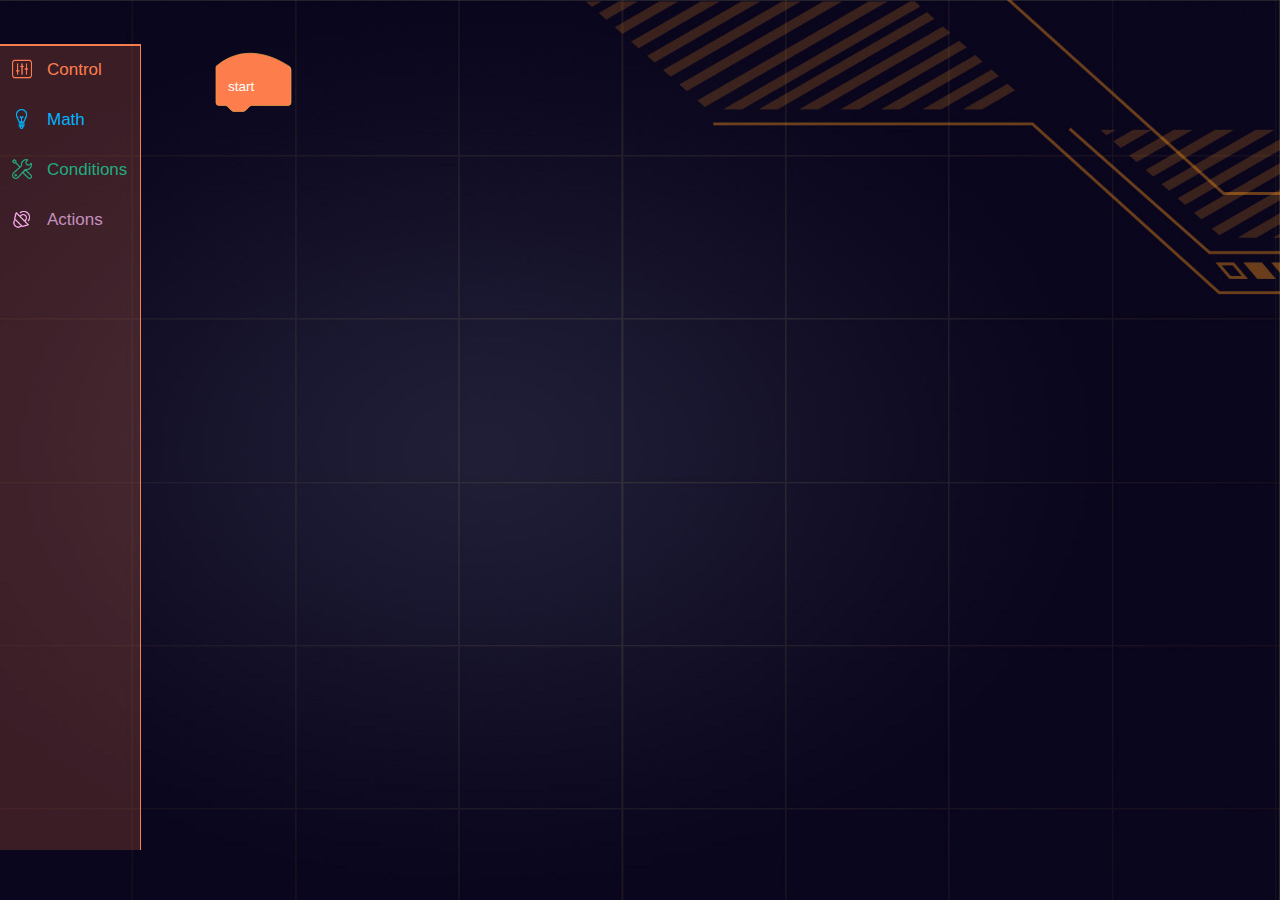
<file: index.html>
<!DOCTYPE html>
<html>
  <head>
	<meta charset="utf-8">
 	<meta name="viewport" content="width=device-width, initial-scale=1.0, maximum-scale=1.0, user-scalable=no" />
	<meta name="apple-mobile-web-app-capable" content="yes" />
	<meta name="screen-orientation" content="portrait">
	<meta name="x5-orientation" content="portrait">
	<meta name="keywords" content="可视化编程,blockly,mu,mu robots,SpaceBot,morpx,杭州摩图科技有限公司,mu blockly,mu可视化编程">
	<meta name="description" content="Morpx is a technology startup originated in Silicon Valley and grown up in Hangzhou. Our mission is to give vision, the primary sense of human, to any ordinary object through hardware and software innovations.">
  	<title>mu可视化编程，mu blockly-可视化编程,blockly,mu,mu robots,SpaceBot,morpx,杭州摩图科技有限公司,mu blockly,mu可视化编程</title>
	<link rel="stylesheet" href="css/style.css" />
	<link rel="stylesheet" href="css/swiper.min.css">
	<script type="text/javascript" src="js/jquery.min.js"></script>
	<script src="js/swiper.min.js"></script>
	<script src="js/develop.js"></script>
	<script src="js/mu.js"></script>
	<script src="js/create.js"></script>
	<script src="js/hadware.js"></script>
	<script src="js/android.js"></script>
	<script src="js/ios.js"></script>

  </head>
<style>
/**
 * app2.1
 */
.blocklyFlyout {
/* 	border-right: solid 3px #fd7e4c;
	border-top: solid 1px #f67e4c; */
}
.blocklyToolboxDiv {
	background: rgba(253,126,76,0.2);
	border-right: solid 1px #fd7e4c;
	border-top: solid 2px #f67e4c;
}
.scratchCategoryMenu{
	background: none;
}
.scratchCategoryMenuItem{
	background: rgba(253,126,76,0);
	border-bottom: none;
}
.scratchCategoryMenuItem.categorySelected{
	background: rgba(253,126,76,0.2);
}


/**
 * app2.1end
 */
input.blocklyHtmlInput{
	position: absolute;
	top: 0;
	left: 0;
}
.blocklyDropDownDiv {
  /*   padding-right: 10px; */
    max-width: 200px;
}
.blocklyDropDownDiv .goog-menuitem {
    padding: 3px 12px;
    white-space: nowrap;
    float: left;
    height: 25px;
    box-sizing: border-box;
    border: solid 1px #dcdcdc;
    margin: 2px 6px;
    text-align: center;
}

#blocklyDiv {
    top: 44px;
    bottom: 50px;
    position: relative;
}
</style>
<body class="web-admin">
<div class="deletetips"><img class="delete1"  src="images/delete.png"/> <img class="delete2"  src="images/delete2.png"/></div>
<div id="collaborators"></div>
<div id="blocklyDiv"></div>    
<div id="javascript">
	<img id="jspackup" src="images/close.png" alt="close" onclick='jsmove()'/>
	<p class="jstext"></p>
</div>  
<!-- <span class="button javascript" onclick="jsshow(Blockly.Xml.workspaceToDom(workspace))">
		<img src="images/js.png" alt="" />
</span>  -->
<!-- Sidebar -->
<div class="hide">
    	    <h1>Vertical Blocks</h1>
	    <h1 style="color:red">Warning: Work in Progress</h1>
	    <p>
	      <a href="javascript:void(workspace.setVisible(true))">Show</a>
	      - <a href="javascript:void(workspace.setVisible(false))">Hide</a>
	    </p>
	    <form id="options" style="display: none;">
	        <select name="dir" onchange="document.forms.options.submit()">
	          <option value="ltr">LTR</option>
	          <option value="rtl">RTL</option>
	        </select>
	        <select name="toolbox" onchange="document.forms.options.submit()">
	          <option value="categories">Categories</option>
	          <option value="simple">Simple</option>
	        </select>
	        <select name="side" onchange="document.forms.options.submit()">
	          <option value="start">Start</option>
	          <option value="end">End</option>
	          <option value="top">Top</option>
	          <option value="bottom">Bottom</option>
	        </select>
	     </form>
	
	    <p>
	      <input type="button" value="Export to XML" onclick="toXml()">
	      &nbsp;
	      <input type="button" value="Import from XML" onclick="fromXml()" id="import">
	      <br>
	      <input type="button" value="To JavaScript" onclick="toCode('JavaScript')">
	      <br>
	      <textarea id="importExport" style="width: 26%; height: 12em"
	        onchange="taChange();" onkeyup="taChange()"></textarea>
	    </p>
	
	    <hr>
	
	    <p>
	      Log events: &nbsp;
	      <input type="checkbox" onclick="logEvents(this.checked)" id="logCheck">
	    </p>
	
	    <p>
	      Stress test: &nbsp;
	      <input type="button" value="Sprinkles!" onclick="sprinkles(100)">
	      <input type="button" value="Spaghetti!" onclick="spaghetti(3)">
	      <input type="button" value="Fake some drags!" onclick="fakeManyDrags()">
	    </p>
	
	    <p>
	      Glows: &nbsp;
	      <input type="button" value="Glow last clicked block" onclick="glowBlock()" />
	      <input type="button" value="Unglow last clicked block" onclick="unglowBlock()" />
	      <input type="button" value="Stack glow last clicked block" onclick="glowStack()" />
	      <input type="button" value="Stack unglow last clicked block" onclick="unglowStack()" />
	    </p>
	
	    <p>
	      Log flyout events: &nbsp;
	      <input type="checkbox" onclick="logFlyoutEvents(this.checked)" id="logFlyoutCheck">
	    </p>
	
	    <p>
	      Enable sounds (after refresh): &nbsp;
	      <input type="checkbox" onclick="setSoundsEnabled(this.checked)" id="soundsEnabled">
	    </p>
	
	    <p>
	      <input type="button" value="Undo" onclick="workspace.undo()" />
	      <input type="button" value="Redo" onclick="workspace.undo(true)" />
	    </p>
	
	    <p>
	      Report:
	      <input id="reportValue" type="text" value="123" />
	      <input type="button" value="Report last clicked block" onclick="reportDemo()" />
	    </p>
</div>

<div class="dwt"></div>
<div contenteditable="true" id="result"></div>


<script>
	function setcolor(){
		$('.blocklyWidgetDiv .goog-menuitem ').each(function(){
			$(this).find('.goog-menuitem-checkbox').css('background-color',$(this).children('.goog-menuitem-content').text());
		});
		var x= $(window).width()-60;
		if(!$('#blocklyDiv').hasClass('simple')){   //simple 教育模块
		          var y= $(window).height()-80;
		}
		else{
		        	var y= $(window).height()-130;
		}
		  
	    $('.blocklyTrash').attr('transform','translate('+x+','+y+')');
	    $('.blocklyTrash').css({"opacity":"0.6","display":"none"})
	}
	function setlangs(){
		$('.blocklyTreeRow').eq(1).css({"border-bottom":"solid 1px #dcdcdc","color":"#8a8a8a"});
		$('.blocklyTreeRow').eq(2).css({"border-bottom-color":"#FD7E4C","color":"#FD7E4C","":""});
		$('.blocklyTreeRow').eq(3).css({"border-bottom-color":"#22AB7F","color":"#22AB7F"});
		$('.blocklyTreeRow').eq(4).css({"border-bottom-color":"#2266AB","color":"#2266AB"});
		var url=window.location.href;
		var lang=$.getUrlParam('lang');
		//add by rongw  language
		if(lang=='zh-cn'){
			$('#prev').text('< 返回');
			$('#androprev').text('< 返回');
			
		}else{
			$('#prev').text('< BACK');
			$('#androprev').text('< BACK');
		}
		console.log(lang);
	}
$('.blocklyWidgetDiv').on('keyup','.blocklyHtmlInput',function(){
		if($('body').hasClass('kuge')){
			console.log($(this).val());
			if(parseInt($(this).val())<0){
	                                 $(this).val(0);
			}
			if(parseInt($(this).val())>255){
	                                 $(this).val(255);
			}
		}
});
$(function(){
	ios=0;android=0;
	var url=window.location.href;
	ios=$.getUrlParam('ios');
	android=$.getUrlParam('android');
	if(ios==1){
		//$('.iosbutton').show();
		$('#androprev').show();
	}
	if(android==1){
		$('#androprev').show();
	}
	//$('#blocklyDiv').css('height',$(window).height()-99);
	setInterval('setcolor()',100);
	var height=$(window).height()-96;
	$('#blocklyDiv').css({"height":height+'px'});
})



   

</script>
</body>
</html>
</file>
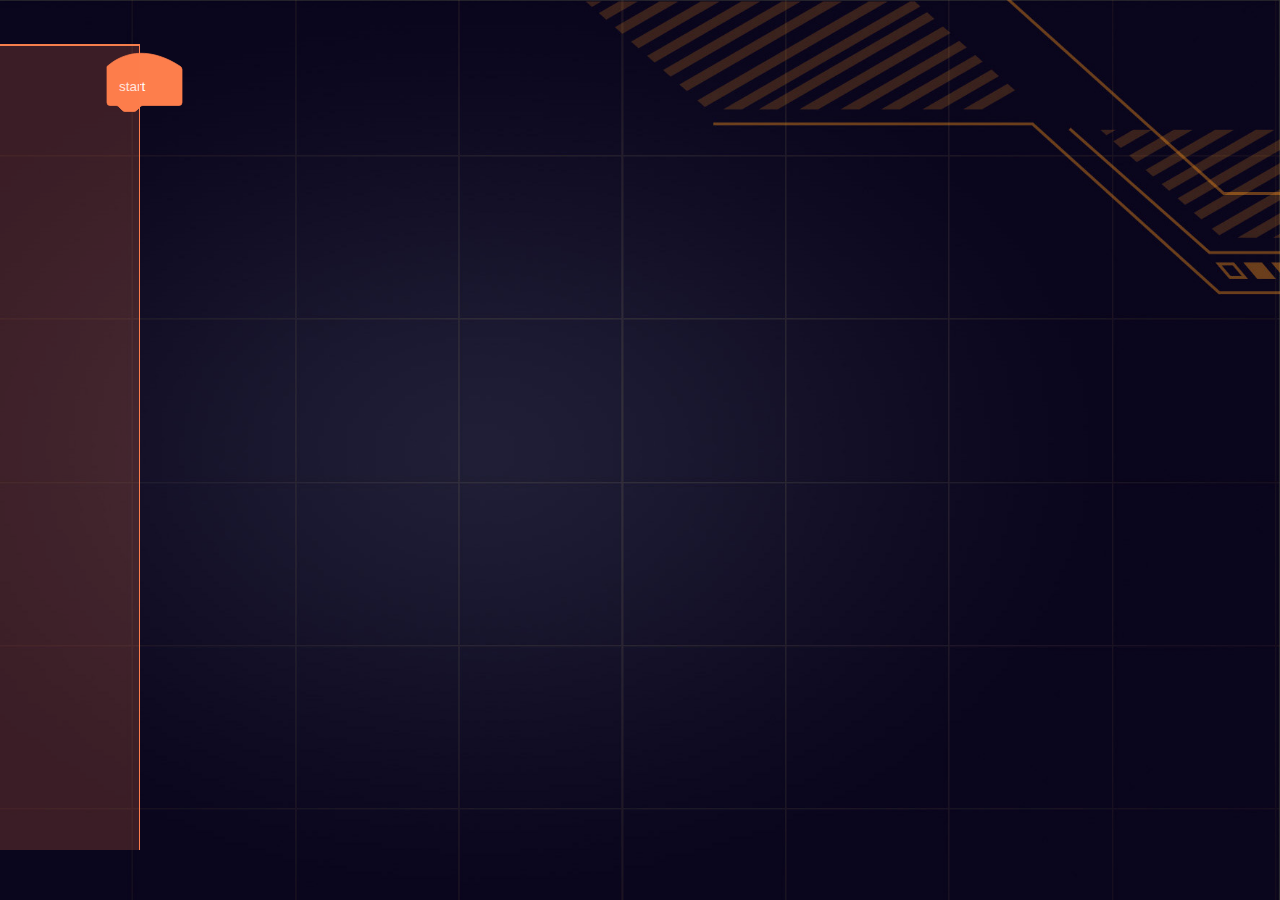
<file: index2.html>
<!DOCTYPE html>
<html>
  <head>
	<meta charset="utf-8">
 	<meta name="viewport" content="width=device-width, initial-scale=1.0, maximum-scale=1.0, user-scalable=no" />
	<meta name="apple-mobile-web-app-capable" content="yes" />
	<meta name="screen-orientation" content="portrait">
	<meta name="x5-orientation" content="portrait">
	<meta name="keywords" content="可视化编程,blockly,mu,mu robots,SpaceBot,morpx,杭州摩图科技有限公司,mu blockly,mu可视化编程">
	<meta name="description" content="Morpx is a technology startup originated in Silicon Valley and grown up in Hangzhou. Our mission is to give vision, the primary sense of human, to any ordinary object through hardware and software innovations.">
  	<title>mu可视化编程，mu blockly-可视化编程,blockly,mu,mu robots,SpaceBot,morpx,杭州摩图科技有限公司,mu blockly,mu可视化编程</title>
	<link rel="stylesheet" href="css/style.css" />
	<link rel="stylesheet" href="css/swiper.min.css">
	<script type="text/javascript" src="js/jquery.min.js"></script>
	<script src="js/swiper.min.js"></script>
	<script src="js/develop.js"></script>
	<script src='js/create2.js'></script>
	<script src="js/hadware.js"></script>
	<script src="js/android.js"></script>
	<script src="js/ios.js"></script>
  </head>
<style>
/**
 * app2.1
 */
.blocklyFlyout {
	border-right: solid 3px #fd7e4c;
	border-top: solid 1px #f67e4c;
}
.blocklyFlyoutBackground {
    fill: #fd7e4c;
    fill-opacity: 0.2;
}
#blocklyDiv {
    top: 44px;
    bottom: 50px;
    position: relative;
}
/**
 * app2.1 end
 */

input.blocklyHtmlInput{
	position: absolute;
	top: 0;
	left: 0;
}
.blocklyDropDownDiv {
/*     padding-right: 10px; */
    max-width: 220px;
}
.blocklyDropDownDiv .goog-menuitem {
    padding: 3px 12px;
    white-space: nowrap;
    float: left;
    height: 25px;
    box-sizing: border-box;
    border: solid 1px #dcdcdc;
    margin: 2px 6px;
    text-align: center;
}
#funceditor .blocklyFlyout{
	display: none !important;
} 
#funceditor .blocklyToolboxDiv{
  height: 75%;
}

</style>
<body class="index2">
<div class="deletetips"><img class="delete1"  src="images/delete.png"/><img class="delete2"  src="images/delete2.png"/></div>
<input type="text" name="" value="0" id="functionnum" style="display:none">
<div id="collaborators"></div>
<div id="blocklyDiv"></div>  
<div id="javascript">
	<img id="jspackup" src="images/close.png" alt="close" onclick="jsmove()"/>
	<p class="jstext"></p>
</div>  
<div id="funceditor">
	<img id="packup" src="images/close.png" alt="close" onclick='move()'/>
</div>
<!-- <span class="button javascript" onclick="jsshow(Blockly.Xml.workspaceToDom(workspace))">
		<img src="images/js.png" alt="" />
</span>  -->
<!-- Sidebar -->
<div class="hide">
    	    <h1>Vertical Blocks</h1>
	    <h1 style="color:red">Warning: Work in Progress</h1>
	    <p>
	      <a href="javascript:void(workspace.setVisible(true))">Show</a>
	      - <a href="javascript:void(workspace.setVisible(false))">Hide</a>
	    </p>
	    <form id="options" style="display: none;">
	        <select name="dir" onchange="document.forms.options.submit()">
	          <option value="ltr">LTR</option>
	          <option value="rtl">RTL</option>
	        </select>
	        <select name="toolbox" onchange="document.forms.options.submit()">
	          <option value="categories">Categories</option>
	          <option value="simple">Simple</option>
	        </select>
	        <select name="side" onchange="document.forms.options.submit()">
	          <option value="start">Start</option>
	          <option value="end">End</option>
	          <option value="top">Top</option>
	          <option value="bottom">Bottom</option>
	        </select>
	     </form>
	
	    <p>
	      <input type="button" value="Export to XML" onclick="toXml()">
	      &nbsp;
	      <input type="button" value="Import from XML" onclick="fromXml()" id="import">
	      <br>
	      <input type="button" value="To JavaScript" onclick="toCode('JavaScript')">
	      <br>
	      <textarea id="importExport" style="width: 26%; height: 12em"
	        onchange="taChange();" onkeyup="taChange()"></textarea>
	    </p>
	
	    <hr>
	
	    <p>
	      Log events: &nbsp;
	      <input type="checkbox" onclick="logEvents(this.checked)" id="logCheck">
	    </p>
	
	    <p>
	      Stress test: &nbsp;
	      <input type="button" value="Sprinkles!" onclick="sprinkles(100)">
	      <input type="button" value="Spaghetti!" onclick="spaghetti(3)">
	      <input type="button" value="Fake some drags!" onclick="fakeManyDrags()">
	    </p>
	
	    <p>
	      Glows: &nbsp;
	      <input type="button" value="Glow last clicked block" onclick="glowBlock()" />
	      <input type="button" value="Unglow last clicked block" onclick="unglowBlock()" />
	      <input type="button" value="Stack glow last clicked block" onclick="glowStack()" />
	      <input type="button" value="Stack unglow last clicked block" onclick="unglowStack()" />
	    </p>
	
	    <p>
	      Log flyout events: &nbsp;
	      <input type="checkbox" onclick="logFlyoutEvents(this.checked)" id="logFlyoutCheck">
	    </p>
	
	    <p>
	      Enable sounds (after refresh): &nbsp;
	      <input type="checkbox" onclick="setSoundsEnabled(this.checked)" id="soundsEnabled">
	    </p>
	
	    <p>
	      <input type="button" value="Undo" onclick="workspace.undo()" />
	      <input type="button" value="Redo" onclick="workspace.undo(true)" />
	    </p>
	    <p>
	      Report:
	      <input id="reportValue" type="text" value="123" />
	      <input type="button" value="Report last clicked block" onclick="reportDemo()" />
	    </p>
</div>
<div class="dwt">
	<!-- <textarea name="funcintro" id="funcintro" cols="30" rows="10"></textarea> -->
</div>
</body>
<script>
	function setcolor(){
		$('.blocklyWidgetDiv .goog-menuitem ').each(function(){
			$(this).find('.goog-menuitem-checkbox').css('background-color',$(this).children('.goog-menuitem-content').text());
		});
			var x= $(window).width()-60;
			if(!$('#blocklyDiv').hasClass('simyple')){   //simple 教育模块
			          var y= $(window).height()-80;
			}
			else{
				var y= $(window).height()-130;
			}
		  
	    $('.blocklyTrash').attr('transform','translate('+x+','+y+')');
	    $('.blocklyTrash').css({"opacity":"0.6","display":"none"})
	}
	function setlangs(){
		$('.blocklyTreeRow').eq(1).css({"border-bottom":"solid 1px #dcdcdc","color":"#8a8a8a"});
		$('.blocklyTreeRow').eq(2).css({"border-bottom-color":"#FD7E4C","color":"#FD7E4C","":""});
		$('.blocklyTreeRow').eq(3).css({"border-bottom-color":"#22AB7F","color":"#22AB7F"});
		$('.blocklyTreeRow').eq(4).css({"border-bottom-color":"#2266AB","color":"#2266AB"});
		var url=window.location.href;
		var lang=$.getUrlParam('lang');
		//add by rongw  language
		if(lang=='zh-cn'){
			$('#prev').text('< 返回');
			$('#androprev').text('< 返回');
			$('#toolbox-categories').find('category').each(function(index){
				  switch(index){
				  	case 0: 
				  	$(this).attr('name','控制');
				  	break;
				  	case 1: 
				  	$(this).attr('name','条件');
				  	break;
				  	case 2: 
				  	$(this).attr('name','动作');
				  	break;
				  }
			})
		}else{
			$('#prev').text('< BACK');
			$('#androprev').text('< BACK');
			$('#toolbox-categories').find('category').each(function(index){
				  switch(index){
				  	case 0: 
				  	$(this).attr('name','Flow Controls');
				  	break;
				  	case 1: 
				  	$(this).attr('name','Conditions');
				  	break;
				  	case 2: 
				  	$(this).attr('name','Actions');
				  	break;
				  }
			})
		}
	}
$('.blocklyWidgetDiv').on('keyup','.blocklyHtmlInput',function(){
		if($('body').hasClass('kuge')){
			console.log($(this).val());
			if(parseInt($(this).val())<0){
	                                 $(this).val(0);
			}
			if(parseInt($(this).val())>255){
	                                 $(this).val(255);
			}
		}
});
	$(function(){
		setInterval('setcolor()',100);
    		setlangs();
    		$('#blocklyDiv').css('height',$(window).height()-94);
    		// $('#blocklyDiv').css('height',$(window).height()-50);
    		// console.log();
	})


	// setupDragSurface
	// Blockly.Scrollbar.prototype.
	
	// function setnumb(min,max){
	// 	test=$('.slider-input').jRange({
	// 		from: min,
	// 		to: max,
	// 		step: 1,
	// 		scale: [min,max],
	// 		format: '%s',
	// 		width: 200,
	// 		showLabels: true,
	// 		isRange : false,
	// 		disable:false
	// 	});
	// }
	
	
	// function getvalue(numb){
	// 	$('.inputnumb').text($('.slider-input').val());
	// }
	// function addvalue(){
	// 	var max=parseInt($('.scale').children('span').eq(1).children('ins').text());
	// 	var number=parseInt($('.slider-input').val())+1;
	// 	if(number<max+1){
	// 		$('.slider-input').val(number);
	// 		$('.inputnumbox .pointer-label.high').text(number);	
	// 	}
		
	// }
	// function reducevalue(){
	// 	var min=parseInt($('.scale').children('span').eq(0).children('ins').text());
	// 	var number=parseInt($('.slider-input').val())-1;
	// 	if(number>min-1){
	// 		$('.slider-input').val(number);
	// 		$('.inputnumbox .pointer-label.high').text(number);	
	// 	}
	// }

	// function deletinputnum(){
	// 	$('.inputnumbox').remove();
		
	// 	var  html='<div class="inputnumbox range">  <span class="ringicon iconleft range" onclick="reducevalue()" >-</span><input type="hidden" class="slider-input range" value="" /><span class="ringicon iconright range"  onclick="addvalue()" >+</span></div>';
	// 	$('body').append(html);
	// }

	//setnumb(1,1000);

</script>
</html>
</file>
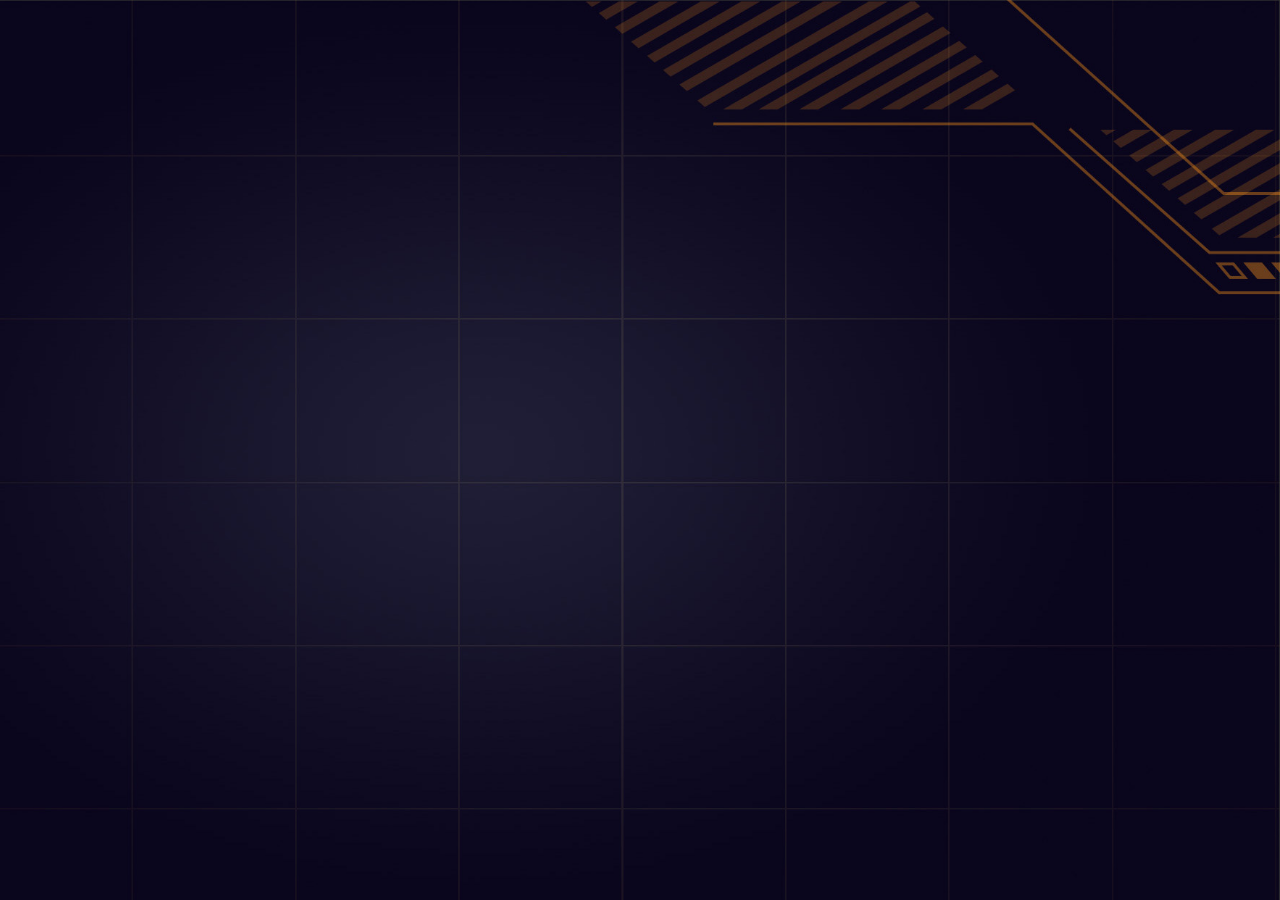
<file: intro.html>
<!DOCTYPE html>
<html>
  <head>
  <meta charset="utf-8">
  <meta name="viewport" content="width=device-width, initial-scale=1.0, maximum-scale=1.0, user-scalable=no" />
  <meta name="apple-mobile-web-app-capable" content="yes" />
  <meta name="screen-orientation" content="portrait">
  <meta name="x5-orientation" content="portrait">
  <meta name="keywords" content="可视化编程,blockly,mu,mu robots,SpaceBot,morpx,杭州摩图科技有限公司,mu blockly,mu可视化编程">
  <meta name="description" content="Morpx is a technology startup originated in Silicon Valley and grown up in Hangzhou. Our mission is to give vision, the primary sense of human, to any ordinary object through hardware and software innovations.">
    <title>mu可视化编程，mu blockly-可视化编程,blockly,mu,mu robots,SpaceBot,morpx,杭州摩图科技有限公司,mu blockly,mu可视化编程</title>
  <link rel="stylesheet" href="css/style.css" />
  <link rel="stylesheet" href="css/swiper.min.css">
  <script type="text/javascript" src="js/jquery.min.js"></script>
  <script src="js/swiper.min.js"></script>
  <script src="js/develop.js"></script>
  <script src='js/create3.js'></script>
  <script src="js/hadware.js"></script>
  <script src="js/android.js"></script>
  <script src="js/ios.js"></script>
  </head>
<style>
/**
 * app2.1
 */
.blocklyFlyout {
  border-right: solid 3px #fd7e4c;
  border-top: solid 1px #f67e4c;
}
.blocklyFlyoutBackground {
    fill: #fd7e4c;
    fill-opacity: 0.2;
}
/**
 * app2.1 end
 */

input.blocklyHtmlInput{
  position: absolute;
  top: 0;
  left: 0;
}
.blocklyDropDownDiv {
/*     padding-right: 10px; */
    max-width: 220px;
}
.blocklyDropDownDiv .goog-menuitem {
    padding: 3px 12px;
    white-space: nowrap;
    float: left;
    height: 25px;
    box-sizing: border-box;
    border: solid 1px #dcdcdc;
    margin: 2px 6px;
    text-align: center;
}
#funceditor .blocklyFlyout{
  display: none !important;
} 
#funceditor .blocklyToolboxDiv{
  height: 75%;
}
.blocklyFlyout,.dwts,#numbox{display: none !important;}
/* //.blocklyContextMenu, */
</style>
<body class="app-intro">
<input type="text" name="" value="0" id="functionnum" style="display:none">
<div id="collaborators"></div>
<div id="blocklyDiv"></div>  
<div id="javascript">
  <img id="jspackup" src="images/close.png" alt="close" onclick="jsmove()"/>
  <p class="jstext"></p>
</div>   
<div id="funceditor">
  <img id="packup" src="images/close.png" alt="close" onclick='move()'/>
</div>
<!-- <span class="button javascript" onclick="jsshow(Blockly.Xml.workspaceToDom(workspace))">
    <img src="images/js.png" alt="" />
</span>  -->
<!-- Sidebar -->
<div class="hide">
          <h1>Vertical Blocks</h1>
      <h1 style="color:red">Warning: Work in Progress</h1>
      <p>
        <a href="javascript:void(workspace.setVisible(true))">Show</a>
        - <a href="javascript:void(workspace.setVisible(false))">Hide</a>
      </p>
      <form id="options" style="display: none;">
          <select name="dir" onchange="document.forms.options.submit()">
            <option value="ltr">LTR</option>
            <option value="rtl">RTL</option>
          </select>
          <select name="toolbox" onchange="document.forms.options.submit()">
            <option value="categories">Categories</option>
            <option value="simple">Simple</option>
          </select>
          <select name="side" onchange="document.forms.options.submit()">
            <option value="start">Start</option>
            <option value="end">End</option>
            <option value="top">Top</option>
            <option value="bottom">Bottom</option>
          </select>
       </form>
  
      <p>
        <input type="button" value="Export to XML" onclick="toXml()">
        &nbsp;
        <input type="button" value="Import from XML" onclick="fromXml()" id="import">
        <br>
        <input type="button" value="To JavaScript" onclick="toCode('JavaScript')">
        <br>
        <textarea id="importExport" style="width: 26%; height: 12em"
          onchange="taChange();" onkeyup="taChange()"></textarea>
      </p>
  
      <hr>
  
      <p>
        Log events: &nbsp;
        <input type="checkbox" onclick="logEvents(this.checked)" id="logCheck">
      </p>
  
      <p>
        Stress test: &nbsp;
        <input type="button" value="Sprinkles!" onclick="sprinkles(100)">
        <input type="button" value="Spaghetti!" onclick="spaghetti(3)">
        <input type="button" value="Fake some drags!" onclick="fakeManyDrags()">
      </p>
  
      <p>
        Glows: &nbsp;
        <input type="button" value="Glow last clicked block" onclick="glowBlock()" />
        <input type="button" value="Unglow last clicked block" onclick="unglowBlock()" />
        <input type="button" value="Stack glow last clicked block" onclick="glowStack()" />
        <input type="button" value="Stack unglow last clicked block" onclick="unglowStack()" />
      </p>
  
      <p>
        Log flyout events: &nbsp;
        <input type="checkbox" onclick="logFlyoutEvents(this.checked)" id="logFlyoutCheck">
      </p>
  
      <p>
        Enable sounds (after refresh): &nbsp;
        <input type="checkbox" onclick="setSoundsEnabled(this.checked)" id="soundsEnabled">
      </p>
  
      <p>
        <input type="button" value="Undo" onclick="workspace.undo()" />
        <input type="button" value="Redo" onclick="workspace.undo(true)" />
      </p>
      <p>
        Report:
        <input id="reportValue" type="text" value="123" />
        <input type="button" value="Report last clicked block" onclick="reportDemo()" />
      </p>
</div>
<div class="dwt">
  <!-- <textarea name="funcintro" id="funcintro" cols="30" rows="10"></textarea> -->
</div>
</body>
<script>
  function setcolor(){
    $('.blocklyWidgetDiv .goog-menuitem ').each(function(){
      $(this).find('.goog-menuitem-checkbox').css('background-color',$(this).children('.goog-menuitem-content').text());
    });
      var x= $(window).width()-60;
      if(!$('#blocklyDiv').hasClass('simyple')){   //simple 教育模块
                var y= $(window).height()-80;
      }
      else{
        var y= $(window).height()-130;
      }
      
      $('.blocklyTrash').attr('transform','translate('+x+','+y+')');
      $('.blocklyTrash').css({"opacity":"0.6","display":"none"})
  }
  function setlangs(){
    $('.blocklyTreeRow').eq(1).css({"border-bottom":"solid 1px #dcdcdc","color":"#8a8a8a"});
    $('.blocklyTreeRow').eq(2).css({"border-bottom-color":"#FD7E4C","color":"#FD7E4C","":""});
    $('.blocklyTreeRow').eq(3).css({"border-bottom-color":"#22AB7F","color":"#22AB7F"});
    $('.blocklyTreeRow').eq(4).css({"border-bottom-color":"#2266AB","color":"#2266AB"});
    var url=window.location.href;
    var lang=$.getUrlParam('lang');
    //add by rongw  language
    if(lang=='zh-cn'){
      $('#prev').text('< 返回');
      $('#androprev').text('< 返回');
      $('#toolbox-categories').find('category').each(function(index){
          switch(index){
            case 0: 
            $(this).attr('name','控制');
            break;
            case 1: 
            $(this).attr('name','条件');
            break;
            case 2: 
            $(this).attr('name','动作');
            break;
          }
      })
    }else{
      $('#prev').text('< BACK');
      $('#androprev').text('< BACK');
      $('#toolbox-categories').find('category').each(function(index){
          switch(index){
            case 0: 
            $(this).attr('name','Flow Controls');
            break;
            case 1: 
            $(this).attr('name','Conditions');
            break;
            case 2: 
            $(this).attr('name','Actions');
            break;
          }
      })
    }
}
$('.blocklyWidgetDiv').on('keyup','.blocklyHtmlInput',function(){
    if($('body').hasClass('kuge')){
      console.log($(this).val());
      if(parseInt($(this).val())<0){
                                   $(this).val(0);
      }
      if(parseInt($(this).val())>255){
                                   $(this).val(255);
      }
    }
});
$(function(){
  setInterval('setcolor()',100);
      setlangs();
})
function position(xml){
        var x=Blockly.Xml.domToText(xml);
        var xmlDoc = $(x);
        var result="";
        //处理过程 end
        //
        /* mutree mutree mutree解析开始*/     
        xmlDoc.find("block").each(function (index) {  

                if(index=1){
                        $(this).attr("x",'100');
                        $(this).attr("y",'100');
                        console.log($(this).attr("x")+$(this).attr("y"));
                }
        });
        console.log($(this).attr("x")+xmlDoc[0]);
        return xmlDoc[0];
}
</script>
</html>
</file>
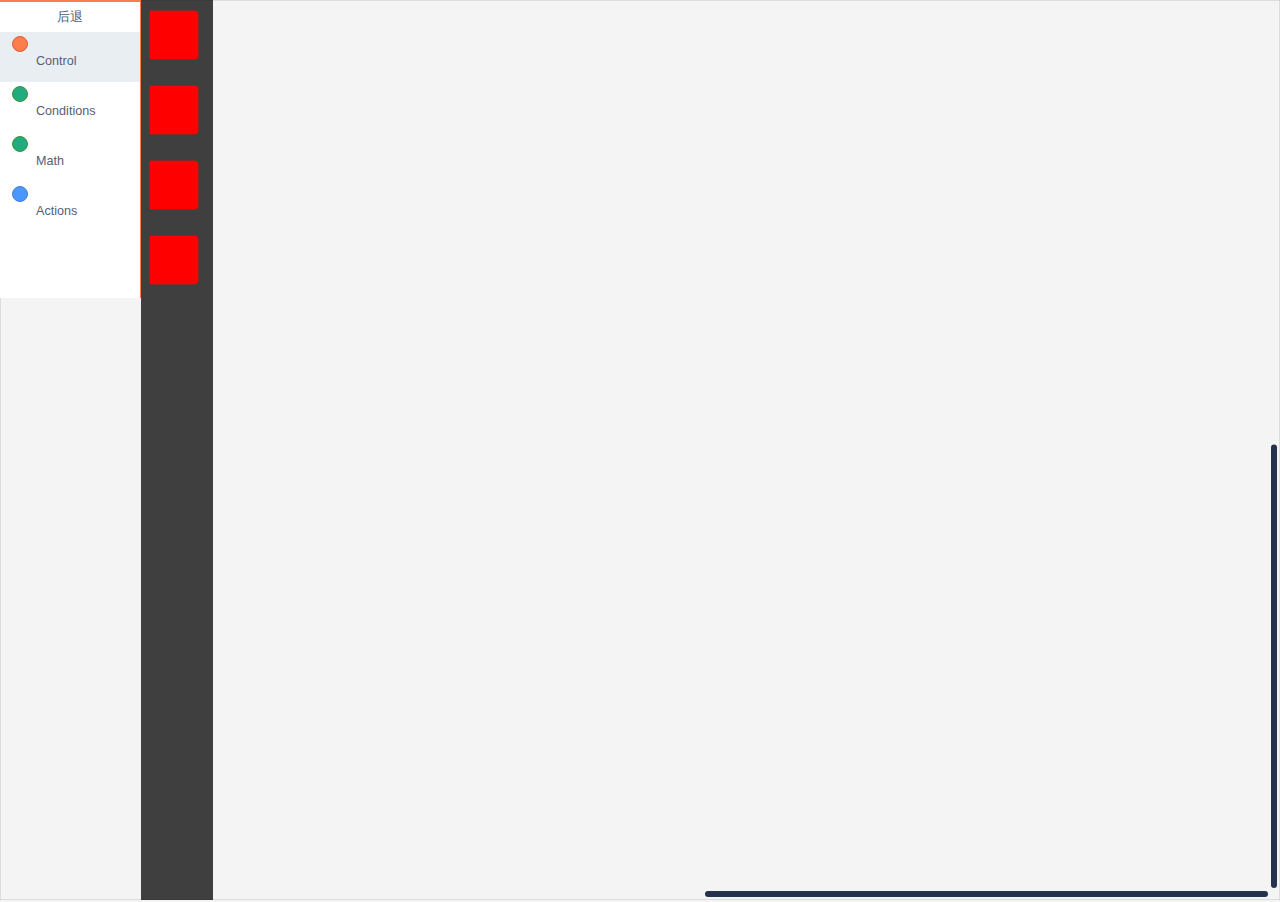
<file: test.html>
<!DOCTYPE html>
<html>
	
	
	
	
  <head>
	<meta charset="utf-8">
 	<meta name="viewport" content="width=device-width, initial-scale=1.0, maximum-scale=1.0, user-scalable=no" />
	<meta name="apple-mobile-web-app-capable" content="yes" />
	<meta name="screen-orientation" content="portrait">
	<meta name="x5-orientation" content="portrait">
	<meta name="keywords" content="可视化编程,blockly,mu,mu robots,SpaceBot,morpx,杭州摩图科技有限公司,mu blockly,mu可视化编程">
	<meta name="description" content="Morpx is a technology startup originated in Silicon Valley and grown up in Hangzhou. Our mission is to give vision, the primary sense of human, to any ordinary object through hardware and software innovations.">
  	<title>mu可视化编程，mu blockly-可视化编程,blockly,mu,mu robots,SpaceBot,morpx,杭州摩图科技有限公司,mu blockly,mu可视化编程</title>
	<link rel="stylesheet" href="css/style.css" />
	<link rel="stylesheet" href="css/swiper.min.css">
	<script type="text/javascript" src="js/jquery.min.js"></script>
	<script src="js/swiper.min.js"></script>

	<script src="js/blockly_compressed_horizontal.js"></script><!-- scratch-blocks横版编程核心js-->
	<script src="js/blockly-stay/message.js"></script>  
	<script src="js/blockly-stay/math.js"></script>
	<script src="js/blockly-stay/text.js"></script>
	<script src="js/blockly-stay/control.js"></script>
	<script src="js/blockly-stay/event.js"></script>
	<script src="js/blockly-stay/wedo.js"></script>
	<script src="js/blocks.js"></script> <!-- 编程快定义js-->
	<script src="js/test.js"></script> <!-- 页面构建js-->
	<script src="js/hadware.js"></script> <!-- xml解析js-->

  </head>
<style>
.blocklyToolboxDiv {
	background: rgba(253,126,76,0.2);
	border-right: solid 1px #fd7e4c;
	border-top: solid 2px #f67e4c;
}
.scratchCategoryMenu{
	background: none;
}
.scratchCategoryMenuItem{
	background: rgba(253,126,76,0);
	border-bottom: none;
}
.scratchCategoryMenuItem.categorySelected{
	background: rgba(253,126,76,0.2);
}


/**
 * app2.1end
 */
input.blocklyHtmlInput{
	position: absolute;
	top: 0;
	left: 0;
}
.blocklyDropDownDiv {
  /*   padding-right: 10px; */
    max-width: 200px;
}
.blocklyDropDownDiv .goog-menuitem {
    padding: 3px 12px;
    white-space: nowrap;
    float: left;
    height: 25px;
    box-sizing: border-box;
    border: solid 1px #dcdcdc;
    margin: 2px 6px;
    text-align: center;
}
#blocklyDiv {
    /* top: 44px; */
    /* bottom: 50px; */
    position: relative;
}
</style>
<body class="web-admin">
<div class="deletetips"><img class="delete1"  src="images/delete.png"/> <img class="delete2"  src="images/delete2.png"/></div>
<div id="collaborators"></div>
<div id="blocklyDiv"></div>    
<div id="javascript">
	<img id="jspackup" src="images/close.png" alt="close" onclick='jsmove()'/>
	<p class="jstext"></p>
</div>  
<!-- <span class="button javascript" onclick="jsshow(Blockly.Xml.workspaceToDom(workspace))">
		<img src="images/js.png" alt="" />
</span>  -->
<!-- Sidebar -->
<div class="hide">
    	    <h1>Vertical Blocks</h1>
	    <h1 style="color:red">Warning: Work in Progress</h1>
	    <p>
	      <a href="javascript:void(workspace.setVisible(true))">Show</a>
	      - <a href="javascript:void(workspace.setVisible(false))">Hide</a>
	    </p>
	    <form id="options" style="display: none;">
	        <select name="dir" onchange="document.forms.options.submit()">
	          <option value="ltr">LTR</option>
	          <option value="rtl">RTL</option>
	        </select>
	        <select name="toolbox" onchange="document.forms.options.submit()">
	          <option value="categories">Categories</option>
	          <option value="simple">Simple</option>
	        </select>
	        <select name="side" onchange="document.forms.options.submit()">
	          <option value="start">Start</option>
	          <option value="end">End</option>
	          <option value="top">Top</option>
	          <option value="bottom">Bottom</option>
	        </select>
	     </form>
	
	    <p>
	      <input type="button" value="Export to XML" onclick="toXml()">
	      &nbsp;
	      <input type="button" value="Import from XML" onclick="fromXml()" id="import">
	      <br>
	      <input type="button" value="To JavaScript" onclick="toCode('JavaScript')">
	      <br>
	      <textarea id="importExport" style="width: 26%; height: 12em"
	        onchange="taChange();" onkeyup="taChange()"></textarea>
	    </p>
	
	    <hr>
	
	    <p>
	      Log events: &nbsp;
	      <input type="checkbox" onclick="logEvents(this.checked)" id="logCheck">
	    </p>
	
	    <p>
	      Stress test: &nbsp;
	      <input type="button" value="Sprinkles!" onclick="sprinkles(100)">
	      <input type="button" value="Spaghetti!" onclick="spaghetti(3)">
	      <input type="button" value="Fake some drags!" onclick="fakeManyDrags()">
	    </p>
	
	    <p>
	      Glows: &nbsp;
	      <input type="button" value="Glow last clicked block" onclick="glowBlock()" />
	      <input type="button" value="Unglow last clicked block" onclick="unglowBlock()" />
	      <input type="button" value="Stack glow last clicked block" onclick="glowStack()" />
	      <input type="button" value="Stack unglow last clicked block" onclick="unglowStack()" />
	    </p>
	
	    <p>
	      Log flyout events: &nbsp;
	      <input type="checkbox" onclick="logFlyoutEvents(this.checked)" id="logFlyoutCheck">
	    </p>
	
	    <p>
	      Enable sounds (after refresh): &nbsp;
	      <input type="checkbox" onclick="setSoundsEnabled(this.checked)" id="soundsEnabled">
	    </p>
	
	    <p>
	      <input type="button" value="Undo" onclick="workspace.undo()" />
	      <input type="button" value="Redo" onclick="workspace.undo(true)" />
	    </p>
	
	    <p>
	      Report:
	      <input id="reportValue" type="text" value="123" />
	      <input type="button" value="Report last clicked block" onclick="reportDemo()" />
	    </p>
</div>

<div class="dwt"></div>
<div contenteditable="true" id="result"></div>


<script>
	function setcolor(){
		$('.blocklyWidgetDiv .goog-menuitem ').each(function(){
			$(this).find('.goog-menuitem-checkbox').css('background-color',$(this).children('.goog-menuitem-content').text());
		});
		var x= $(window).width()-60;
		if(!$('#blocklyDiv').hasClass('simple')){   //simple 教育模块
		          var y= $(window).height()-80;
		}
		else{
		        	var y= $(window).height()-130;
		}
		  
	    $('.blocklyTrash').attr('transform','translate('+x+','+y+')');
	    $('.blocklyTrash').css({"opacity":"0.6","display":"none"})
	}
	function setlangs(){
		$('.blocklyTreeRow').eq(1).css({"border-bottom":"solid 1px #dcdcdc","color":"#8a8a8a"});
		$('.blocklyTreeRow').eq(2).css({"border-bottom-color":"#FD7E4C","color":"#FD7E4C","":""});
		$('.blocklyTreeRow').eq(3).css({"border-bottom-color":"#22AB7F","color":"#22AB7F"});
		$('.blocklyTreeRow').eq(4).css({"border-bottom-color":"#2266AB","color":"#2266AB"});
		var url=window.location.href;
		var lang=$.getUrlParam('lang');
		//add by rongw  language
		if(lang=='zh-cn'){
			$('#prev').text('< 返回');
			$('#androprev').text('< 返回');
			
		}else{
			$('#prev').text('< BACK');
			$('#androprev').text('< BACK');
		}
		console.log(lang);
	}
$('.blocklyWidgetDiv').on('keyup','.blocklyHtmlInput',function(){
		if($('body').hasClass('kuge')){
			console.log($(this).val());
			if(parseInt($(this).val())<0){
	                                 $(this).val(0);
			}
			if(parseInt($(this).val())>255){
	                                 $(this).val(255);
			}
		}
});
$(function(){
	ios=0;android=0;
	var url=window.location.href;
	ios=$.getUrlParam('ios');
	android=$.getUrlParam('android');
	if(ios==1){
		//$('.iosbutton').show();
		$('#androprev').show();
	}
	if(android==1){
		$('#androprev').show();
	}
	//$('#blocklyDiv').css('height',$(window).height()-99);
	setInterval('setcolor()',100);
	//var height=$(window).height()-96;
	$('.blocklyToolboxDiv').css({"height":'100%'});
})



   

</script>
</body>
</html>
</file>
<file: css/style.css>
a,blockquote,body,dd,div,dl,dt,fieldset,form,h1,h2,h3,h4,h5,h6,html,img,input,label,li,ol,p,pre,td,th,ul{margin:0;padding:0;border:0;outline:0}
body{line-height:auto;font-size:100%;box-sizing:border-box}
h1,h2,h3,h4,h5,h6{font-size:100%;padding:0;margin:0}
ol,ul{list-style:none}
a{text-decoration:none;outline:0}
a:hover{text-decoration:none;outline:0}
a:focus{outline:0;text-decoration:none}
.clearfix{zoom:1}
.clearfix:after,.clearfix:before{display:table;line-height:0;content:""}
.clearfix:after{clear:both}
.fR{float:right}
.fL{float:left}
html{font-size:14px;font-family:Verdana,Arial,"黑体","宋体",sans-serif}
#width{width:100%;margin:0 auto;}
html, body {
  height: 100%;
}
body {
  font-family: sans-serif;
  margin: 0;
  overflow: hidden;
  background: url(../images/border.png);
  background-size: cover;
  background-position: right center;
  -webkit-text-size-adjust:100% !important;
  -webkit-text-size-adjust:none !important;
}

.farSide {
  text-align: right;
}

html[dir="RTL"] .farSide {
  text-align: left;
}
/**
 * 圆形
 * icon
 */
.ringicon {
      width: 22px;
      height: 22px;
      display: inline-block;
      border: solid 1px #f4f4f4;
      border-radius: 50%;
      text-align: center;
      line-height: 20px;
      color: #f4f4f4;
      font-size: 16px;
      background: rgba(253,126,76,0.2);
}
.iconright{
  position: absolute;
  right: 8px;
  top: 27px;
}
.iconleft{
  position: absolute;
  left: 8px;
  top: 27px;
}
.inputnumbox{
  position: fixed;
  top: 10%;
  left: 0;
/*   right: 0; */
  width: 242px;
/*   margin: 0 auto; */
  z-index: 2000;
  padding-top: 38px;
  padding-bottom: 26px;
  background: rgba(253,126,76,0.2);
  border: solid 1px #f4f4f4;
  border-radius: 6px;
}
.slider-container{margin:0 auto;}
.ringicon.inputnumok {
    position: absolute;
    top: -28px;
    right: -60px;
}

Inherited from body.index2
style.css:265

/*滚动条不显示*/
.blocklyScrollbarHandle {
    display: none;
}
svg.blocklyScrollbarVertical.blocklyFlyoutScrollbar {
    display: none;
}
#prev,#prevs {
    position: fixed;
    top: 0;
    left: 0;
    display: block;
    width: 110px;
    color: #8a8a8a;
    text-decoration: none;
    text-align: center;
    line-height: 40px;
    height: 40px;
    z-index: 98;
    outline: none;
    width: 140px;
    height: 35px;
    border-radius: 0;
    text-align: center;
    line-height: 35px;
    font-size: 16px;
    border-bottom: 1px solid #dcdcdc;
    background: white;
    cursor: pointer;
    border-right: 1px solid #dcdcdc;
}
.eduprobtn{display:none;}
#androprev {
    position: fixed;
    top: 0;
    left: 0;
    display: block;
    width: 110px;
    color: #8a8a8a;
    text-decoration: none;
    text-align: center;
    line-height: 40px;
    height: 40px;
    z-index: 999;
    outline: none;
    width: 140px;
    height: 35px;
    border-radius: 0;
    text-align: center;
    line-height: 35px;
    font-size: 16px;
    border-bottom: 1px solid #dcdcdc;
    display: none;
    background: white;
    cursor: pointer;
}
#button {
    position: absolute;
    top: 20px;
    z-index: 7;
    right: 15px;
    float: right;
    margin: 0px !important;
}
.button {
	  display: block;
	  outline: none;
	  margin-bottom: 10px;
}
.button img{
	width:35px;
}

 #result{
 	border:solid 1px #333;
 	background: white;
 	color:#333;
 	font-size: 15px;
 } 
 #result {
    border: solid 1px #333;
    background: white;
    color: #333;
    font-size: 15px;
    margin-top: 20px;
    padding: 30px 20px 20px;
    position: fixed;
    left: 0;
    right: 0;
    top: 20%;
    z-index: 5;
    outline: none;
    width: 80%;
    margin: 0 auto;
    display: none;
    box-sizing: border-box;
    z-index: 10000;
}
#msg{
    border: solid 1px #dcdcdc;
    background: white;
    color: #333;
    font-size: 15px;
    margin-top: 20px;
    padding: 30px 20px 20px;
    position: fixed;
    left: 0;
    right: 0;
    top: 30%;
    z-index: 5;
    outline: none;
    width: 100%;
    min-width: 320px;
    max-width: 600px;
    min-height: 100px;
    margin: 0 auto;
    box-sizing: border-box;
    z-index: 12;
    display: none;
}
#progress{
    position: fixed;
    left: 0;
    right: 0;
    top: 30%;
    z-index: 999;
    margin: 0 auto;
    width: 50px;
    display: none;
}
#progress img{
    width: 40px;
    animation:myrow 1.5s infinite forwards;
    -moz-animation:myrow 1.5s infinite forwards; /* Firefox */
    -webkit-animation:myrow 1.5s infinite1 forwards; /* Safari and Chrome */
    -o-animation:myrow 1.5s infinite forwards; /* Opera */
}

@keyframes myrow{
    from{transform: rotate(0deg);}
    to{transform: rotate(360deg);}
}
.dwt{
    width: 100%;
    height: 100%;
    background: rgba(0,0,0,0.5);
    position: fixed;
    z-index: 5;
    display: none;
    top:0;
    z-index: 98;
}
g.blocklyTrash image{
    width:60px !important;
}
/* Buttons */
button {
  margin: 5px;
  padding: 10px;
  border-radius: 4px;
  border: 1px solid #ddd;
  font-size: large;
  background-color: #eee;
  color: #000;
}

/*
 * function editor
 */
.funcsave {
    position:fixed;
    top: 20%;
    z-index: 10000;
    background: white;
    width: 100%;
    max-width: 460px;
    margin: 0 auto;
    left: 0;
    right: 0;
    padding: 20px;
    box-sizing: border-box;
    display:none;
}
.funcsave input{
    width: 100%;
    max-width: 260px;
    height: 28px;
    line-height: 28px;
    display: block;
    padding: 0 10px;
    box-sizing: border-box;
}
.funcsave .editbox{
    display: block;
    max-width: 280px;
    margin: 0 auto;
}
.funcsave .button{
    width: 120px;
    height: 36px;
    text-align: center;
    line-height: 36px;
    margin: 0 auto;
    margin-top: 20px;
    background-color: #ff0000;
    opacity: 0.8;
    color: white;
    border-radius: 5px;
}
textarea#funcintro {
    width: 100%;
    max-width: 260px;
    height: 90px;
    padding: 5px 10px;
    box-sizing: border-box;
}
textarea#taskintro {
    width: 100%;
    max-width: 260px;
    height: 90px;
    padding: 5px 10px;
    box-sizing: border-box;
}




/**
 * app2.0
 * 样式调整添加
 */
 body,html{height:100%;overflow: hidden;}
 body{background-color:#f4f4f4;font-family:sans-serif;overflow:hidden}
 h1{font-weight:400;font-size:140%}
 #blocklyDiv{height:100%;width:100%}
 #collaborators{float:right;width:30px;margin-left:10px}
 #collaborators>img{margin-right:5px;height:30px;padding-bottom:5px;width:30px;border-radius:3px}
 #importExport{font-family:monospace}
 .hide{display:none}
 tr.scratchCategoryMenuRow{width:100%;display:inline-block}
 .blocklyFlyout{top:0}
 .scratchCategoryMenuItem.categorySelected{border-radius:0!important;background: #f4f4f4;}
 g.blocklyZoom{display:none!important}
 .blocklyToolboxDiv{left:0;width:140px!important;border-right:1px solid #dcdcdc}
 .scratchCategoryMenu{position:absolute;}
 #funceditor{
      position: fixed;
      background: #333;
      border: solid 2px #4f4f4f;
      width: 80%;
      height: 75%;
      z-index: 99;
      overflow: hidden;
      bottom: 0;
      border-radius: 10px;
      top: 6%;
      left: 0;
      right: 0;
      margin: 0 auto;
      box-sizing: border-box;
}
#packup{
		position: absolute;
    right: 0;
    top: 5px;
    z-index: 99;
    cursor: pointer;
    width: 35px;
    margin-right: 8px;
}
#javascript{
    position: fixed;
    background: #333;
    width: 80%;
    height: 75%;
    z-index: 99;
    overflow: hidden;
    bottom: 0;
    border: solid 1px #4f4f4f;
    border-radius: 10px;
    top: 6%;
    left: 0;
    right: 0;
    margin: 0 auto;
    box-sizing: border-box;
    overflow-y: scroll;
    display: none;
    padding: 20px 30px;
    color: white;
    padding-top: 38px;
}
#jspackup{
    position: absolute;
    right: 0;
    top: 5px;
    z-index: 99;
    cursor: pointer;
    width: 35px;
    margin-right: 8px;
}
.button.javascript {
    position: fixed;
    z-index: 10;
    bottom: 55px;
        right: 15px;
}

#funcintro{display: none;}
#funceditor{display:none}
.blocklyTrash{display:none}
.blocklyWidgetDiv.fieldTextInput{margin-left:0!important}
.scratchCategoryMenu {width: 100% !important;display: block;}
 .scratchCategoryMenuItem:hover{color:#575E75 !important}
 .scratchCategoryMenuItem{width:100% !important;display:block;padding-left:12px !important;    height: 50px;
     line-height: 50px;
     border-bottom: 1px solid #dcdcdc;    box-sizing: border-box;}
 img.categoryimg {
     float: left;
     margin-right: 0;
     margin-left: 10px;
     max-height: 20px;
     position: relative;
     top: 13px;
 }

 span.categoryname {
     display: inline-block;
     width: 90px;
     float: right;
     line-height: 48px;
 }
 
 /**
  * voice
  * box
  */
 #voicebox,.recorder.container{
        border: solid 1px #dcdcdc;
        background: white;
        color: #333;
        font-size: 15px;
        margin-top: 20px;
        position: fixed;
        left: 0;
        right: 0;
        top: 10%;
        z-index: 5;
        outline: none;
        width: 600px;
        height: 300px;
        margin: 0 auto;
        box-sizing: border-box;
        z-index: 10000;
        display: none; 
        border-radius: 10px; 
 }
 .recorder.container {
     padding: 30px 50px;
 }

 .voicetit {
     color: #ff6607;
     text-align: center;
     border-bottom: solid 1px #dcdcdc;
     margin: 0;
     height: 40px;
     line-height: 40px;
     font-size: 16px;
 }
 .clearfix.voicebox {
     height: 212px;
 }
 .voicetab.fL {
     width: 20%;
     text-align: center;
     color: #8a8a8a;
     height: 100%;
     border-right: solid 1px #dcdcdc;
     box-sizing: border-box;
     overflow-y: scroll;
 }
 .voicetabli {
     display: block;
     line-height: 35px;
     border-bottom: solid 1px #dcdcdc;
     cursor:pointer;
 }
 .voicelist.fR.clearfix {
     width: 80%;
     overflow-y: scroll;
     height: 100%;
 }
 .voiceli, .recordli{
     width: 20%;
     box-sizing: border-box;
     padding: 8px;
     text-align: center;
     color: #8a8a8a;
     cursor:pointer;
 }

.voicetabli.now,
 .voiceli.now{
    color: #ff6607;
 }

 .voiceli img,
 .recordli img{
     width: 60px;
 }
 span.name {
    display: block;
}

 .voicebtn {
     width: 50%;
     text-align: center;
     box-sizing: border-box;
 }
 .voicetit.clearfix {
     border-top: solid 1px #dcdcdc;
 }
 .voicebtn {
     width: 50%;
     text-align: center;
     box-sizing: border-box;
     line-height: 45px;
     cursor: pointer;
 }
 .voicesaul {
     border-right: solid 1px #dcdcdc;
 }
 .soundlist{display:none;}
 .voicebot{   height: 45px;
    border-bottom: 0;}

.hide{
  display: none !important;
}
body.web-admin2 {
    padding: 0;
}

.recordtop{
  margin-top: 40px;
}
.recordtop .btn {
    margin: 2px 10px;
}
button.btn.btn-primary {
    padding: 4px 16px;
    font-size: 15px;
}


button.btn.btn-primarys {
    padding: 4px 16px;
    font-size: 15px;
    width: 100px;
    height: 100px;
    border-radius: 50%;
    background: #f4f4f4;
    color: #ff6607;
    border-color: #ff6607;
    -webkit-box-shadow:0 0 10px 10px #f4f4f4;  
    -moz-box-shadow:0 0 10px 10px #f4f4f4;  
    box-shadow:0 0 10px 10px #f4f4f4;  
    float: right;
    margin-top: -28px;
}

#recordtips{
 color: #333;
 font-size: 15px;
 margin-top: 20px;
 position: fixed;
 left: 0;
 right: 0;
 top: 10%;
 z-index: 5;
 outline: none;
 width: 200px;
 margin: 0 auto;
 box-sizing: border-box;
 z-index: 10000;
 display: none; 
 text-align: center;
 margin-top: 113px;
}
#recordtime{
    color: #ff6607;
    font-size: 16px;
    margin-top: 2px;
}
.blocklyMainBackground {
    fill-opacity: 0 !important;
}


.deletetips {
    position: fixed;
    background: rgba(0,0,0,0.4);
    width: 141px;
    top: 44px;
    z-index: 96;
    display: none;
}
.deletetips img {
    width: 40px;
    position: absolute;
    top: 40%;
    left: 50px;
}
.deletetips .delete2{
  display: none;
}


/**
 * numb
 * 交互设计
 */
 #numbox{
  position: fixed;
  top: 15%;
  left: 0;
  right: 0;
  z-index: 101;
  overflow: hidden;
  height: 70%;
  background: rgba(253,126,76,0.2);
  border-radius: 10px;
  width: 60%;
  margin: 0 auto;
  border: solid 1px rgba(253,126,76,1);
  max-width: 440px;
  max-height: 290px;
 }
 .swiper-container {
     height: 80%;
 }
 .swiper-slide {
     width: 100%;
     line-height: 36px;
     height: 36px;
     text-align: center;
     color: #fede70;
 }
 .swiper-slide.swiper-slide-active {
     font-size: 20px !important;
     opacity: 1;
 }
 .swiper-slide{
  opacity: 0.6;
 }
 .numbcenter {
     position: absolute;
     height: calc(20% - 2px);
     top: 40%;
     border-top: solid 1px rgba(253,126,76,1);
     border-bottom: solid 1px rgba(253,126,76,1);
     background: rgba(253,126,76,0.2);
     width: 100%;
     text-align: center;
 }
 span.numbname {
     vertical-align: middle;
     color: #fede70;
     padding-left: 42px;
 }
 div#numbsubmit {
     width: 136px;
     color: #fede70;
     text-align: center;
     height: 36px;
     line-height: 34px;
     margin-top: 10px;
     border: solid 1px rgba(253,126,76,1);
     margin: 0 auto;
     font-size: 16px;
     clear: both;
     border-radius: 5px;
 }
 .dwts {
     width: 100%;
     height: 100%;
     background: rgba(0,0,0,0.8);
     position: fixed;
     z-index: 5;
     top: 0;
     z-index: 100;
 }

 .swiper-container.swiper-container1 {
     width: 50%;
     display: block;
     float: left;
 }
 .swiper-container.swiper-container1 .swiper-slide{
      text-align: right;
 }
 .swiper-container.swiper-container2 {
     display: block;
     width: 50%;
     float: left;
 }
 .swiper-container.swiper-container2  .swiper-slide{
      text-align: left;
 }

 .swiper-container.swiper-containers1 {
     width: 33.3%;
     display: block;
     float: left;
 }
 .swiper-container.swiper-containers1 .swiper-slide{
      text-align: right;
 }
 .swiper-container.swiper-containers2 {
     display: block;
     width: 33.3%;
     float: left;
 }
 .swiper-container.swiper-containers2  .swiper-slide{
      text-align: center;
 }
 .swiper-container.swiper-containers3 {
     display: block;
     width: 33.3%;
     float: left;
 }
 .swiper-container.swiper-containers3  .swiper-slide{
      text-align: left;
 }
</file>
